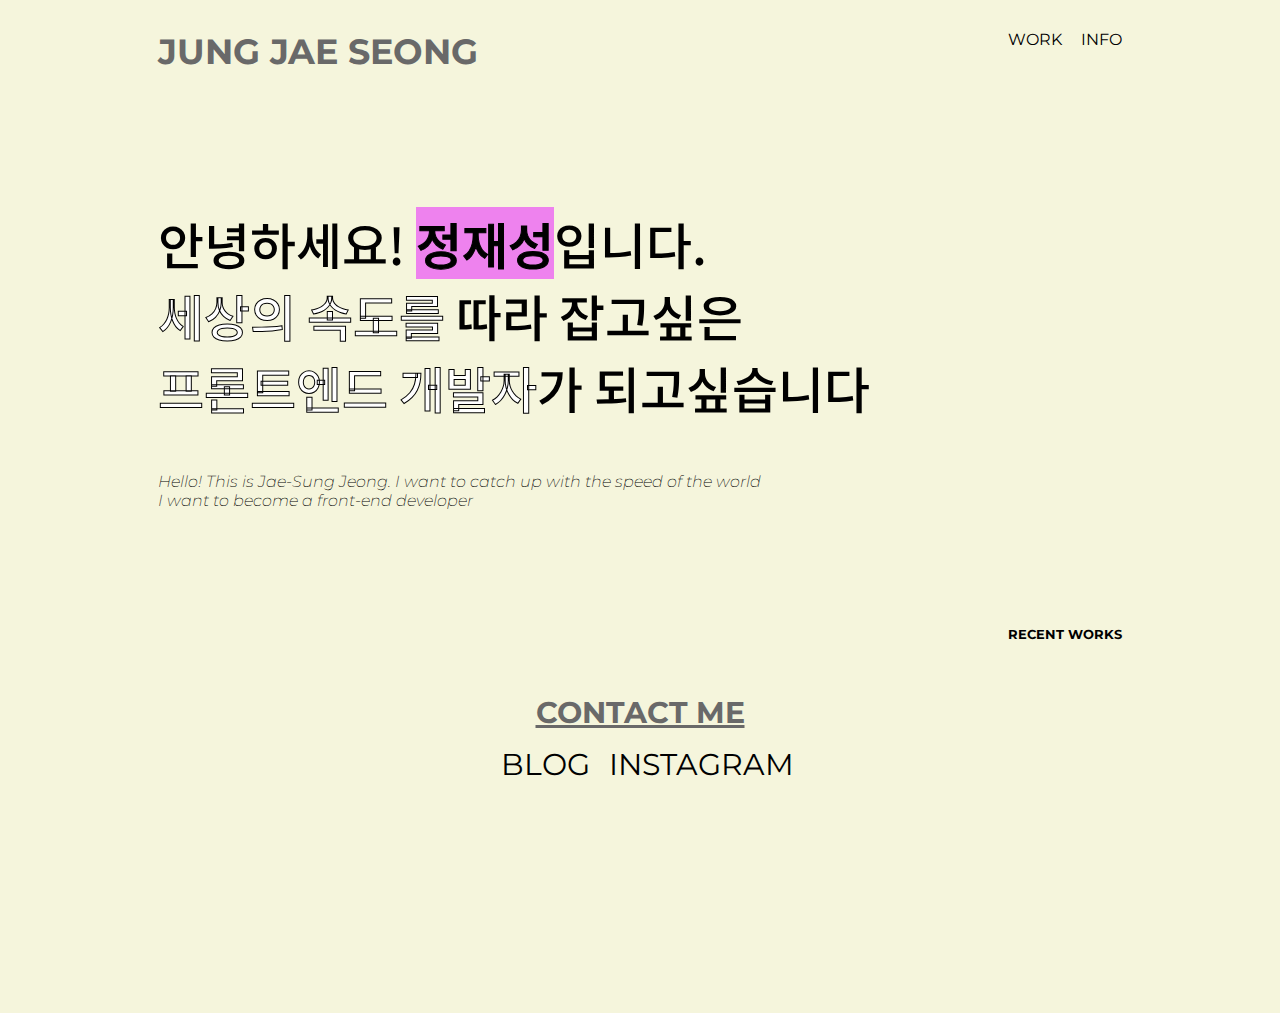
<file: index.html>
<!DOCTYPE html>
<html lang="en">
<head>
    <meta charset="UTF-8">
    <meta http-equiv="X-UA-Compatible" content="IE=edge">
    <meta name="viewport" content="width=device-width, initial-scale=1.0">
    <title>portfolio</title>

    <link rel="stylesheet" type="text/css" href="style.css">

    <link href="https://fonts.googleapis.com/css2?family=Montserrat:ital,wght@0,200;0,400;0,500;0,600;0,800;0,900;1,200;1,400;1,500;1,600;1,800;1,900&display=swap" rel="stylesheet">
    <link href="https://fonts.googleapis.com/css2?family=Noto+Sans+KR:wght@100;300;400;500;700;900&display=swap" rel="stylesheet">
</head>
<body>

    <div class="frame">
         <nav class="navigater">
            <h3 class="site_name">JUNG JAE SEONG</h3>
            <ul>
                <li><a class="nave_menu" href="index.html">WORK</a></li>
                <li><a class="nave_menu" href="info.html">INFO</a></li>
            </ul>
        </nav> 

         <div class="dashboard"></div>
            <h1 class="korean">안녕하세요! <span class="name">정재성</span>입니다.<br>
                <span class="hilight_1">세상의 속도를</span> <span>따라 잡고싶은<br>
                </span> <span class="hilight_2">프론트엔드 개발자</span>가 되고싶습니다
            </h1>

            <p class="english">
                    Hello! This is Jae-Sung Jeong.
                    I want to catch up with the speed of the world<br>
                    I want to become a front-end developer
            </p>
            
            <h5 class="recent_menu"><a href="팬명록.html">RECENT WORKS</a></h5>
         
         <div class="recent_work"></div>

         <footer class="footer">
             <h3 class="contact">CONTACT ME</h3>
             <div class="links">
                    <a class="blog" href="https://blog.naver.com/dream6117">BLOG</a>
                    <a class="instagram" href="https://www.instagram.com/jung_naldo/">INSTAGRAM</a>
         </footer>

        

 
    </div>
    
</body> 
</html>
</file>
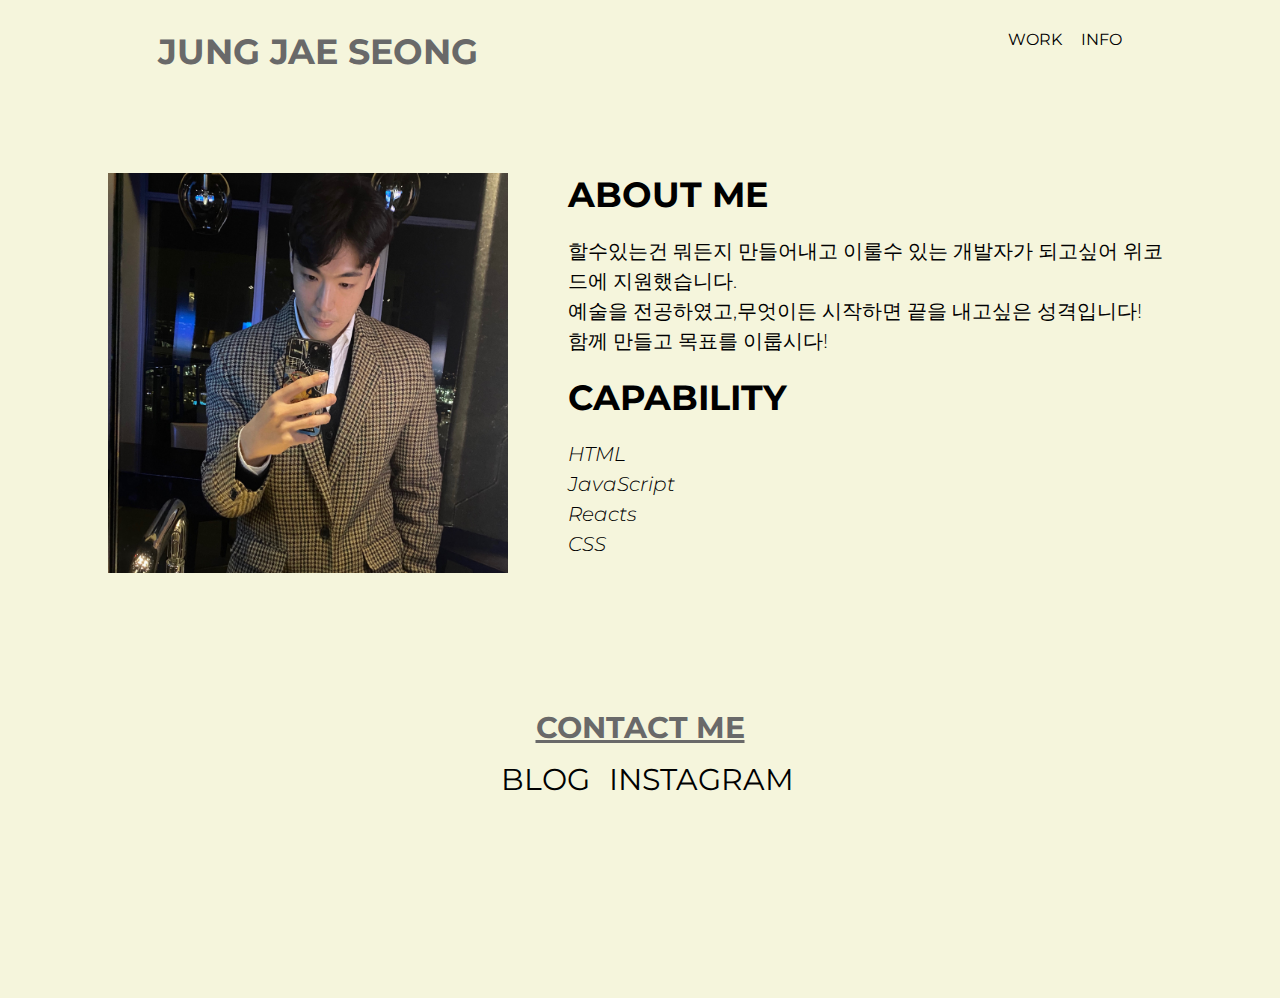
<file: info.html>
<!DOCTYPE html>
<html lang="en">
<head>
    <meta charset="UTF-8">
    <meta http-equiv="X-UA-Compatible" content="IE=edge">
    <meta name="viewport" content="width=device-width, initial-scale=1.0">
    <title>info</title>

    <link rel="stylesheet" type="text/css" href="style.css">

    <link href="https://fonts.googleapis.com/css2?family=Montserrat:ital,wght@0,200;0,400;0,500;0,600;0,800;0,900;1,200;1,400;1,500;1,600;1,800;1,900&display=swap" rel="stylesheet">
    <link href="https://fonts.googleapis.com/css2?family=Noto+Sans+KR:wght@100;300;400;500;700;900&display=swap" rel="stylesheet">
</head>
<body>
    <div class="frame">
        <nav class="navigater">
           <h3 class="site_name">JUNG JAE SEONG</h3>
           <ul>
               <li><a class="nave_menu" href="index.html">WORK</a></li>
               <li><a class="nave_menu" href="info.html">INFO</a></li>
           </ul>
       </nav> 
    </div> 
    <div class="profile_section">
        <img id="profile_picture" src="jjs.jpg">
        <div class="introduction">
            <h2>ABOUT ME</h2>
            <p>할수있는건 뭐든지 만들어내고 이룰수 있는 개발자가 되고싶어 위코드에 지원했습니다.<br> 예술을 전공하였고,무엇이든 시작하면 끝을 내고싶은 성격입니다!<br> 함께 만들고 목표를 이룹시다!</p>
            <h2>CAPABILITY</h2>
            <p id="capability">HTML<br>JavaScript<br>Reacts<br>CSS</p>

        </div>

    </div> 
    <footer class="footer">
        <h3 class="contact">CONTACT ME</h3>
        <div class="links">
               <a class="blog" href="https://blog.naver.com/dream6117">BLOG</a>
               <a class="instagram" href="https://www.instagram.com/jung_naldo/">INSTAGRAM</a>
    </footer>
</body>
</html>
</file>
<file: style.css>
body{
    background-color: beige;
}

.frame{
    margin: 30px 150px;
    display: flex;
    flex-direction: column;
}

/*navigater*/

.navigater{
    display: flex;
    flex-direction: row;
    justify-content: space-between;

}

li{
    display: inline;
    align-self: center;
    margin: 0%;
    margin-left: 15px;
}

ul{
    margin: 0%;
}

.site_name{
    margin: 0%;
    font-size: 35px;
    color: dimgray;
    font-family: 'Montserrat';
}

.nave_menu{
    font-family: 'Montserrat';
    font-size: 16px;
    font-weight: 400;
}

a{
    color: black;
    text-decoration: none;
}

a:hover{
    color:white;
    transition: 0.2s;
}

/*dashboard*/

.dashboard{
    display: flex;
    flex-direction: column;
    margin-top: 100px;
}

.korean{
    font-family: 'Noto Sans KR', sans-serif;

    font-size: 50px;
    font-weight: 500;
}

.name{
    background-color: violet;
    -webkit-text-stroke: 1px black;
}
.name:hover{
    background-color: transparent;
    color:white;
    transition: 0s;
    -webkit-text-stroke: 1px black;
} 
.hilight_1{
    background-color: transparent;
    color:white;
    transition: 0s;
    -webkit-text-stroke: 1px black;

}
.hilight_1:hover{
    background-color: greenyellow;
    color:black
}
.hilight_2{
    background-color: transparent;
    color:white;
    transition: 0s;
    -webkit-text-stroke: 1px black;
}
.hilight_2:hover{
    background-color: orange;
    color:black
}

.english{
    font-family: 'Montserrat',sans-serif;
    font-size: 16px;
    font-weight: 200;
    font-style: italic;
}
/*recent work*/

.recent_menu{
    font-family: 'Montserrat',sans-serif;
    font-weight: 700;
    color: dimgray;

    text-align: right;
    margin-top: 100px;
} 

/*work footer*/
.footer{
    display: flex;
    flex-direction: column;
    align-items: center;
    margin-bottom: 200px;
    
}
.contact{
    font-family: 'Montserrat',sans-serif;
    font-size: 30px;
    font-weight: 700;
    color: dimgray;
    margin-bottom: 15px;
    text-decoration: underline;
}
.links>a{
    font-family: 'Montserrat',sans-serif;
    font-size: 30px;
    font-weight: 400;
    margin-bottom: 15px;
    margin-left: 15px;
    
}   

/*info*/

/*profile section*/

.profile_section{
    display: flex;
    flex-direction: row;
    justify-content: center;
    align-items: flex-start;
    margin: 100px 100px;
}
#profile_picture{
    width: 400px;
    height: 400px;
    margin-right: 60px;
}

.introduction>h2{
    font-family: 'Montserrat',sans-serif;
    font-size: 35px;
    margin: 0px;
}
.introduction>p{
    font-family: 'Montserrat',sans-serif;
    font-size: 20px;
    font-weight: 300;
    line-height: 30px;
}
    

#capability{
    font-family: 'Montserrat',sans-serif;
    font-style: italic;
    font-weight: 300;
    font-size: 20px;
    line-height: 30px;

}
</file>
